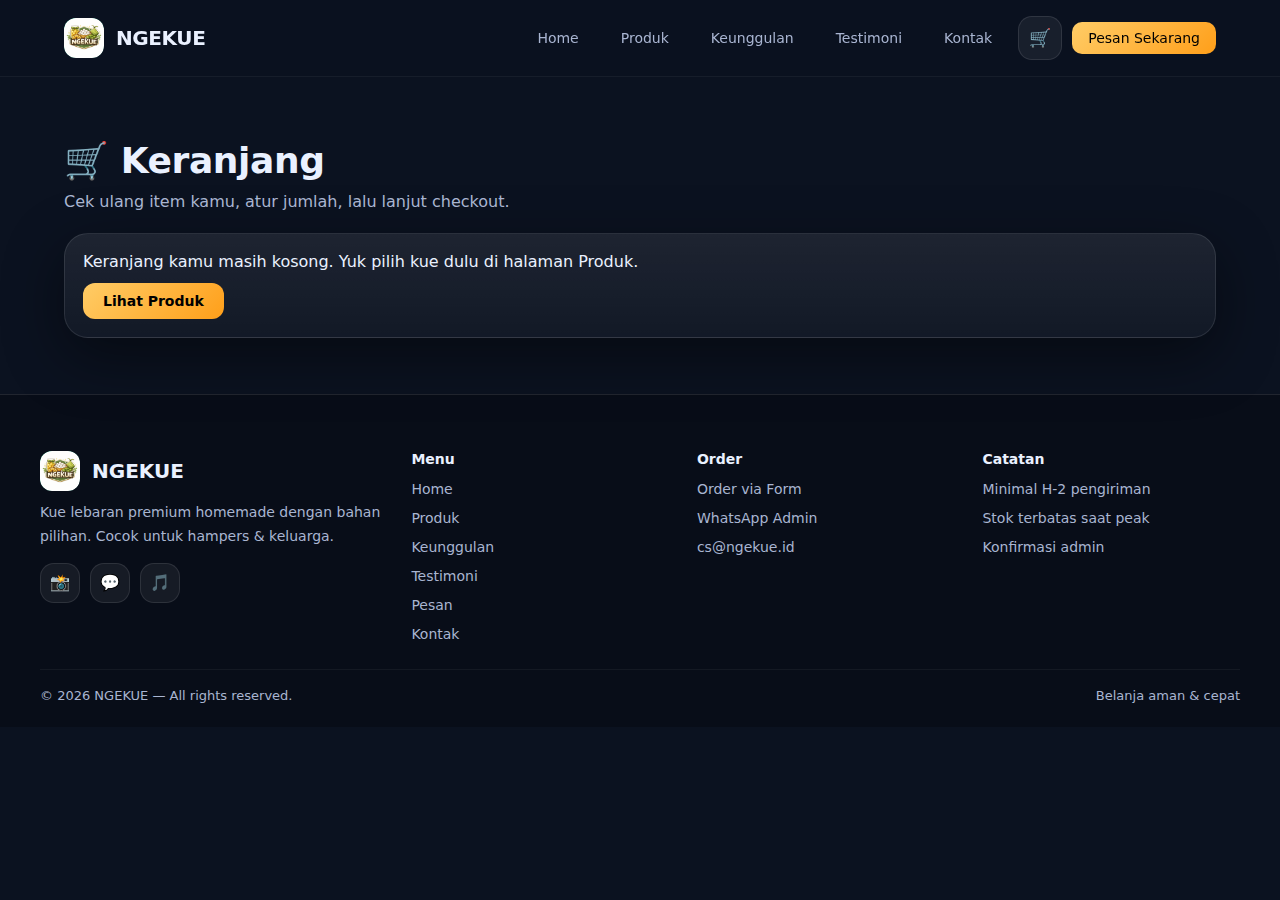
<file: keranjang.html>
<!doctype html>
<html lang="id">
<head>
  <meta charset="utf-8" />
  <meta name="viewport" content="width=device-width, initial-scale=1" />
  <title>NGEKUE — Keranjang</title>
  <link rel="stylesheet" href="styles.css" />
</head>
<body>
  <nav>
    <div class="nav-wrap">
      <a class="logo-nav" href="index.html" aria-label="NGEKUE Home" style="text-decoration:none;color:inherit">
        <div class="logo-icon" aria-hidden="true">
          <img class="logo-img" src="assets/logo.png" alt="" onerror="this.style.display='none'">
          <span class="logo-letter">N</span>
        </div>
        NGEKUE
      </a>
      <div class="nav-links">
        <a href="index.html">Home</a>
        <a href="produk.html">Produk</a>
        <a href="keunggulan.html">Keunggulan</a>
        <a href="testimoni.html">Testimoni</a>
        <a href="kontak.html">Kontak</a>
        <div class="cart-wrap">
          <button class="cart-btn" id="cartBtn" type="button" aria-label="Keranjang">
            <span class="cart-ico" aria-hidden="true">🛒</span><span class="cart-badge" id="cartBadge">0</span>
          </button>
          <div class="mini-cart" id="miniCart" aria-hidden="true"></div>
        </div>
        <a href="order.html" class="btn-primary">Pesan Sekarang</a>
      </div>
    </div>
  </nav>

  <main class="page">
    <section class="section">
      <div class="section-head">
        <h2>🛒 Keranjang</h2>
        <p>Cek ulang item kamu, atur jumlah, lalu lanjut checkout.</p>
      </div>

      <div class="card" style="padding:18px;">
        <div id="cartEmpty" class="muted" style="display:none;">
          Keranjang kamu masih kosong. Yuk pilih kue dulu di halaman Produk.
          <div style="margin-top:12px;">
            <a class="btn-primary" href="produk.html" style="display:inline-block;text-decoration:none;">Lihat Produk</a>
          </div>
        </div>

        <div id="cartWrap" style="display:none;">
          <div class="cart-layout">
            <div class="cart-list">
              <div id="cartItems" class="stack"></div>
            </div>

            <aside class="cart-side" aria-label="Ringkasan belanja">
              <div class="cart-side-card">
                <div class="cart-side-head">
                  <div>
                    <div class="muted">Subtotal</div>
                    <div class="price" id="cartSubtotal">Rp 0</div>
                  </div>
                  <div class="muted" style="font-size:12px; text-align:right;">
                    Bisa atur jumlah di sisi kanan item
                  </div>
                </div>
                <div class="divider" style="margin:14px 0;"></div>
                <div style="display:flex;gap:10px;flex-wrap:wrap;justify-content:flex-end;">
                  <button class="btn-outline" type="button" onclick="clearCart()">Kosongkan</button>
                  <a class="btn-primary" href="order.html" onclick="prefillOrderFromCart(event)" style="text-decoration:none;display:inline-flex;align-items:center;">Checkout</a>
                </div>
              </div>
            </aside>
          </div>
        </div>
      </div>
    </section>

    <footer>
    <div class="footer-container">
      <div class="footer-grid">
        <div class="footer-brand">
          <h2 class="brand-title">
            <span class="logo-icon" aria-hidden="true">
              <img class="logo-img" src="assets/logo.png" alt="" onerror="this.style.display='none'">
              <span class="logo-letter">N</span>
            </span>
            <span class="brand-name">NGEKUE</span>
          </h2>
          <p>Kue lebaran premium homemade dengan bahan pilihan. Cocok untuk hampers &amp; keluarga.</p>
          <div class="social-links">
            <a class="social-btn" href="#" data-social="ig" title="Instagram" aria-label="Instagram">📸</a>
            <a class="social-btn" href="#" data-social="wa" title="WhatsApp" aria-label="WhatsApp">💬</a>
            <a class="social-btn" href="#" data-social="tiktok" title="TikTok" aria-label="TikTok">🎵</a>
          </div>
        </div>

        <div class="footer-section">
          <h4>Menu</h4>
          <ul class="footer-links">
            <li><a href="index.html">Home</a></li>
            <li><a href="produk.html">Produk</a></li>
            <li><a href="keunggulan.html">Keunggulan</a></li>
            <li><a href="testimoni.html">Testimoni</a></li>
            <li><a href="order.html">Pesan</a></li>
            <li><a href="kontak.html">Kontak</a></li>
          </ul>
        </div>

        <div class="footer-section">
          <h4>Order</h4>
          <ul class="footer-links">
            <li><a href="order.html">Order via Form</a></li>
            <li><a href="kontak.html">WhatsApp Admin</a></li>
            <li><a href="mailto:cs@ngekue.id">cs@ngekue.id</a></li>
          </ul>
        </div>

        <div class="footer-section">
          <h4>Catatan</h4>
          <ul class="footer-links">
            <li><a href="order.html">Minimal H-2 pengiriman</a></li>
            <li><a href="order.html">Stok terbatas saat peak</a></li>
            <li><a href="order.html">Konfirmasi admin</a></li>
          </ul>
        </div>
      </div>

      <div class="footer-bottom">
        <span>© <span id="year"></span> NGEKUE — All rights reserved.</span>
        <span style="color:var(--muted)">Belanja aman &amp; cepat</span>
      </div>
    </div>
  </footer>
  </main>

  <button class="scroll-top" id="scrollTopBtn" onclick="scrollToTop()" aria-label="Scroll to top">↑</button>
  <script src="script.js"></script>
</body>
</html>
</file>
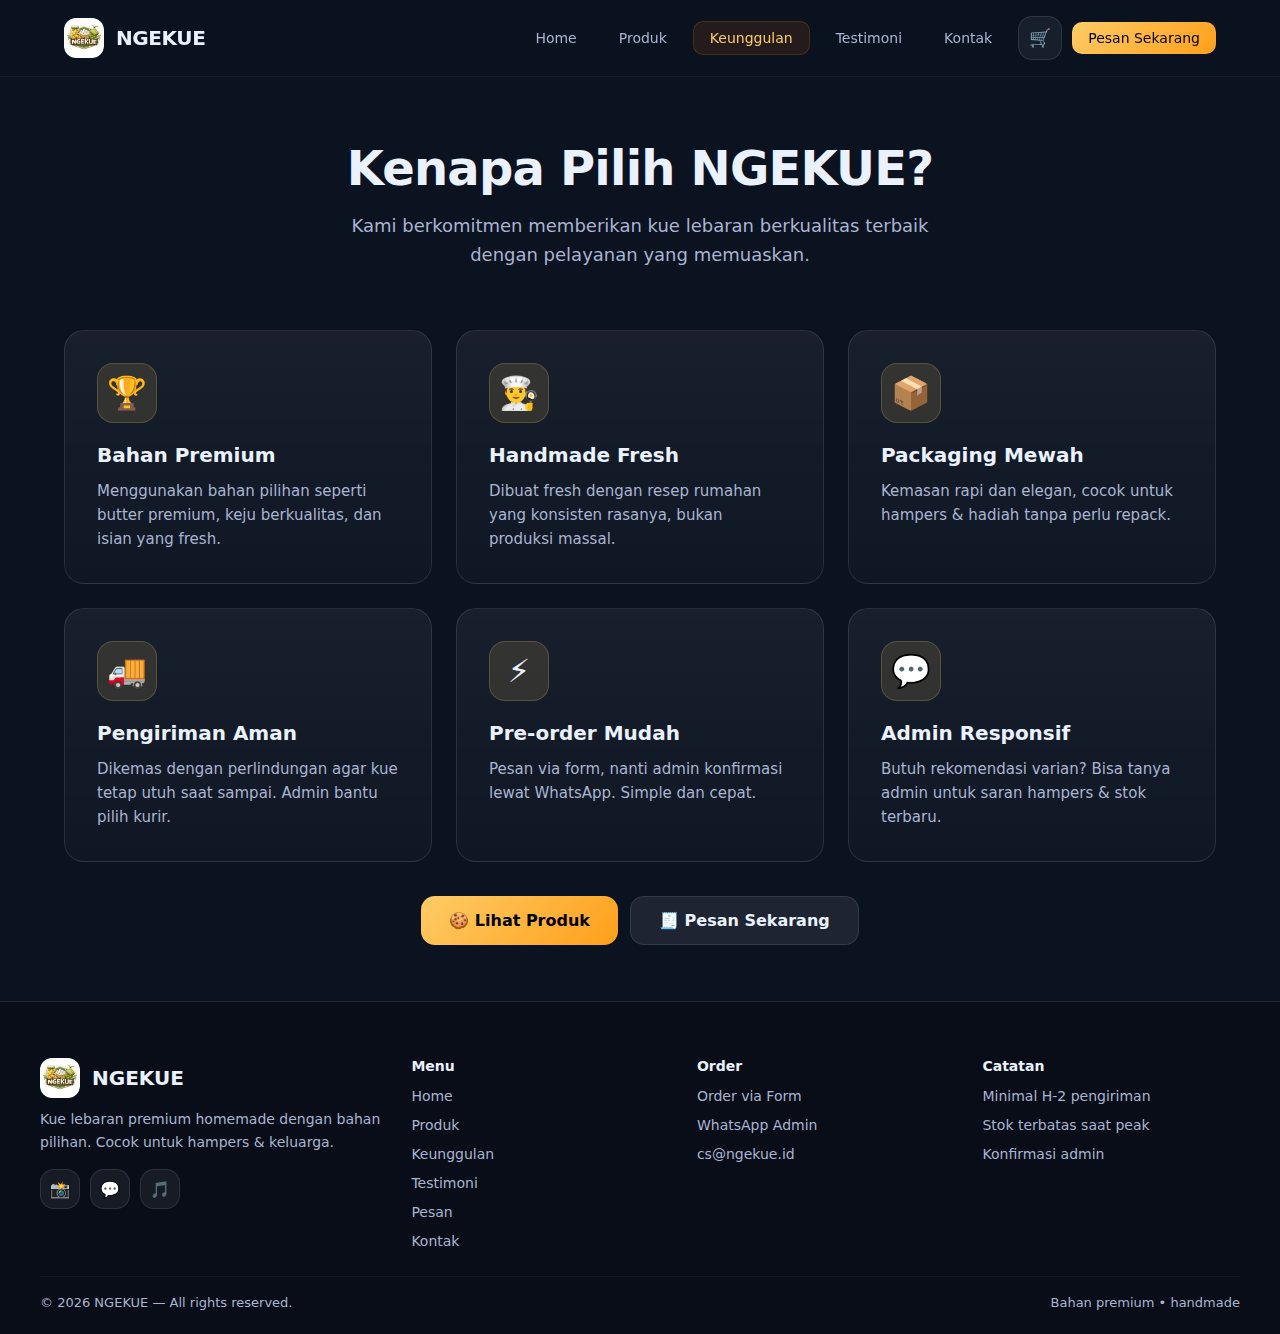
<file: keunggulan.html>
<!doctype html>
<html lang="id">
<head>
  <meta charset="utf-8" />
  <meta name="viewport" content="width=device-width, initial-scale=1" />
  <title>NGEKUE — Keunggulan</title>
  <link rel="stylesheet" href="styles.css" />
</head>
<body>

  <nav>
    <div class="nav-wrap">
      <a class="logo-nav" href="index.html" aria-label="NGEKUE Home" style="text-decoration:none;color:inherit">
        <div class="logo-icon" aria-hidden="true">
          <img class="logo-img" src="assets/logo.png" alt="" onerror="this.style.display='none'">
          <span class="logo-letter">N</span>
        </div>
        NGEKUE
      </a>
      <div class="nav-links">
        <a href="index.html">Home</a>
        <a href="produk.html">Produk</a>
        <a href="keunggulan.html">Keunggulan</a>
        <a href="testimoni.html">Testimoni</a>
        <a href="kontak.html">Kontak</a>
        <div class="cart-wrap">
          <button class="cart-btn" id="cartBtn" type="button" aria-label="Keranjang">
            <span class="cart-ico" aria-hidden="true">🛒</span><span class="cart-badge" id="cartBadge">0</span>
          </button>
          <div class="mini-cart" id="miniCart" aria-hidden="true"></div>
        </div>
        <a href="order.html" class="btn-primary">Pesan Sekarang</a>
      </div>
    </div>
  </nav>

  <main class="page">
    <section class="section" id="features">
      <div class="section-header">
        <h2 class="section-title">Kenapa Pilih NGEKUE?</h2>
        <p class="section-subtitle">
          Kami berkomitmen memberikan kue lebaran berkualitas terbaik dengan pelayanan yang memuaskan.
        </p>
      </div>

      <div class="features-grid" aria-label="Daftar keunggulan">
        <div class="feature-card">
          <div class="feature-icon">🏆</div>
          <h3>Bahan Premium</h3>
          <p>Menggunakan bahan pilihan seperti butter premium, keju berkualitas, dan isian yang fresh.</p>
        </div>
        <div class="feature-card">
          <div class="feature-icon">👨‍🍳</div>
          <h3>Handmade Fresh</h3>
          <p>Dibuat fresh dengan resep rumahan yang konsisten rasanya, bukan produksi massal.</p>
        </div>
        <div class="feature-card">
          <div class="feature-icon">📦</div>
          <h3>Packaging Mewah</h3>
          <p>Kemasan rapi dan elegan, cocok untuk hampers &amp; hadiah tanpa perlu repack.</p>
        </div>
        <div class="feature-card">
          <div class="feature-icon">🚚</div>
          <h3>Pengiriman Aman</h3>
          <p>Dikemas dengan perlindungan agar kue tetap utuh saat sampai. Admin bantu pilih kurir.</p>
        </div>
        <div class="feature-card">
          <div class="feature-icon">⚡</div>
          <h3>Pre-order Mudah</h3>
          <p>Pesan via form, nanti admin konfirmasi lewat WhatsApp. Simple dan cepat.</p>
        </div>
        <div class="feature-card">
          <div class="feature-icon">💬</div>
          <h3>Admin Responsif</h3>
          <p>Butuh rekomendasi varian? Bisa tanya admin untuk saran hampers &amp; stok terbaru.</p>
        </div>
      </div>

      <div class="hero-buttons" style="justify-content:center;margin-top:34px">
        <a class="btn-large btn-primary" href="produk.html" style="text-decoration:none">🍪 Lihat Produk</a>
        <a class="btn-large btn-secondary" href="order.html" style="text-decoration:none">🧾 Pesan Sekarang</a>
      </div>
    </section>
  </main>

  <footer>
    <div class="footer-container">
      <div class="footer-grid">
        <div class="footer-brand">
          <h2 class="brand-title">
            <span class="logo-icon" aria-hidden="true">
              <img class="logo-img" src="assets/logo.png" alt="" onerror="this.style.display='none'">
              <span class="logo-letter">N</span>
            </span>
            <span class="brand-name">NGEKUE</span>
          </h2>
          <p>Kue lebaran premium homemade dengan bahan pilihan. Cocok untuk hampers &amp; keluarga.</p>
          <div class="social-links">
            <a class="social-btn" href="#" data-social="ig" title="Instagram" aria-label="Instagram">📸</a>
            <a class="social-btn" href="#" data-social="wa" title="WhatsApp" aria-label="WhatsApp">💬</a>
            <a class="social-btn" href="#" data-social="tiktok" title="TikTok" aria-label="TikTok">🎵</a>
          </div>
        </div>

        <div class="footer-section">
          <h4>Menu</h4>
          <ul class="footer-links">
            <li><a href="index.html">Home</a></li>
            <li><a href="produk.html">Produk</a></li>
            <li><a href="keunggulan.html">Keunggulan</a></li>
            <li><a href="testimoni.html">Testimoni</a></li>
            <li><a href="order.html">Pesan</a></li>
            <li><a href="kontak.html">Kontak</a></li>
          </ul>
        </div>

        <div class="footer-section">
          <h4>Order</h4>
          <ul class="footer-links">
            <li><a href="order.html">Order via Form</a></li>
            <li><a href="kontak.html">WhatsApp Admin</a></li>
            <li><a href="mailto:cs@ngekue.id">cs@ngekue.id</a></li>
          </ul>
        </div>

        <div class="footer-section">
          <h4>Catatan</h4>
          <ul class="footer-links">
            <li><a href="order.html">Minimal H-2 pengiriman</a></li>
            <li><a href="order.html">Stok terbatas saat peak</a></li>
            <li><a href="order.html">Konfirmasi admin</a></li>
          </ul>
        </div>
      </div>

      <div class="footer-bottom">
        <span>© <span id="year"></span> NGEKUE — All rights reserved.</span>
        <span style="color:var(--muted)">Bahan premium • handmade</span>
      </div>
    </div>
  </footer>

  <button class="scroll-top" id="scrollTopBtn" onclick="scrollToTop()" aria-label="Scroll to top">↑</button>
  <script src="script.js"></script>
</body>
</html>
</file>
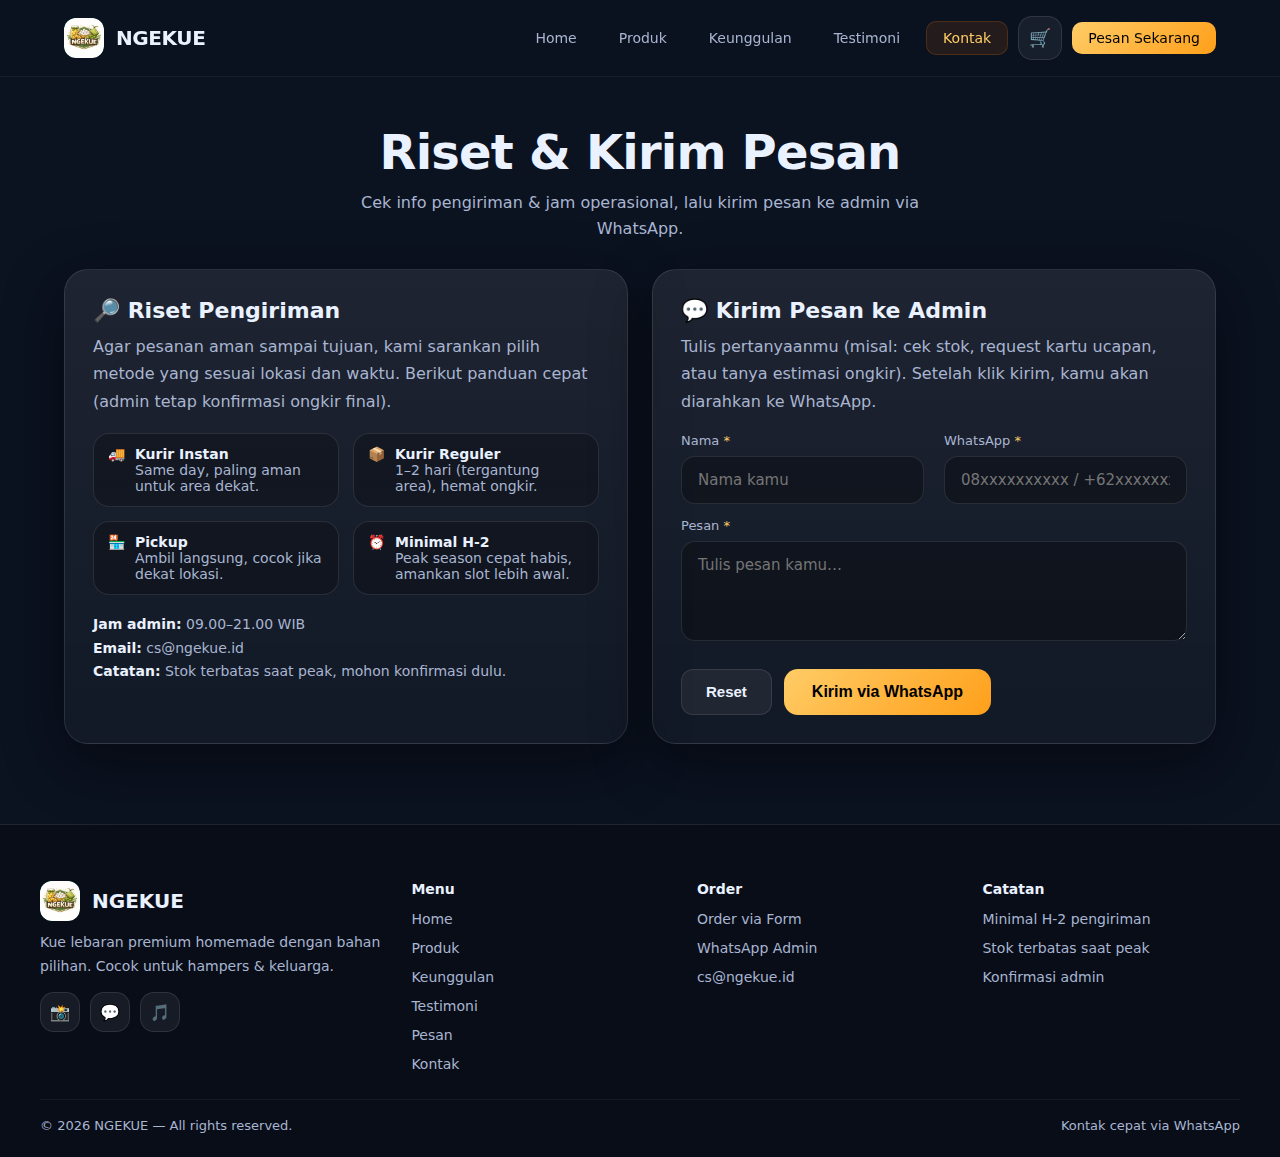
<file: kontak.html>
<!doctype html>
<html lang="id">
<head>
  <meta charset="utf-8" />
  <meta name="viewport" content="width=device-width, initial-scale=1" />
  <title>NGEKUE — Kontak</title>
  <link rel="stylesheet" href="styles.css" />
</head>
<body>

  <nav>
    <div class="nav-wrap">
      <a class="logo-nav" href="index.html" aria-label="NGEKUE Home" style="text-decoration:none;color:inherit">
        <div class="logo-icon" aria-hidden="true">
          <img class="logo-img" src="assets/logo.png" alt="" onerror="this.style.display='none'">
          <span class="logo-letter">N</span>
        </div>
        NGEKUE
      </a>
      <div class="nav-links">
        <a href="index.html">Home</a>
        <a href="produk.html">Produk</a>
        <a href="keunggulan.html">Keunggulan</a>
        <a href="testimoni.html">Testimoni</a>
        <a href="kontak.html">Kontak</a>
        <div class="cart-wrap">
          <button class="cart-btn" id="cartBtn" type="button" aria-label="Keranjang">
            <span class="cart-ico" aria-hidden="true">🛒</span><span class="cart-badge" id="cartBadge">0</span>
          </button>
          <div class="mini-cart" id="miniCart" aria-hidden="true"></div>
        </div>
        <a href="order.html" class="btn-primary">Pesan Sekarang</a>
      </div>
    </div>
  </nav>

  <main class="page">
    <div class="contact-wrap">
      <div class="section-header" style="margin-bottom:28px">
        <h2 class="section-title" style="margin-bottom:10px">Riset &amp; Kirim Pesan</h2>
        <p class="section-subtitle" style="font-size:16px">
          Cek info pengiriman &amp; jam operasional, lalu kirim pesan ke admin via WhatsApp.
        </p>
      </div>

      <div class="contact-grid">
        <section class="card" aria-label="Riset">
          <h3>🔎 Riset Pengiriman</h3>
          <p>
            Agar pesanan aman sampai tujuan, kami sarankan pilih metode yang sesuai lokasi dan waktu.
            Berikut panduan cepat (admin tetap konfirmasi ongkir final).
          </p>

          <div class="mini-grid">
            <div class="pill">
              <span>🚚</span>
              <div>
                <strong>Kurir Instan</strong>
                <div>Same day, paling aman untuk area dekat.</div>
              </div>
            </div>
            <div class="pill">
              <span>📦</span>
              <div>
                <strong>Kurir Reguler</strong>
                <div>1–2 hari (tergantung area), hemat ongkir.</div>
              </div>
            </div>
            <div class="pill">
              <span>🏪</span>
              <div>
                <strong>Pickup</strong>
                <div>Ambil langsung, cocok jika dekat lokasi.</div>
              </div>
            </div>
            <div class="pill">
              <span>⏰</span>
              <div>
                <strong>Minimal H-2</strong>
                <div>Peak season cepat habis, amankan slot lebih awal.</div>
              </div>
            </div>
          </div>

          <div style="margin-top:18px;color:var(--muted);font-size:14px;line-height:1.7">
            <strong style="color:var(--text)">Jam admin:</strong> 09.00–21.00 WIB<br>
            <strong style="color:var(--text)">Email:</strong> cs@ngekue.id<br>
            <strong style="color:var(--text)">Catatan:</strong> Stok terbatas saat peak, mohon konfirmasi dulu.
          </div>
        </section>

        <section class="card" aria-label="Kirim pesan">
          <h3>💬 Kirim Pesan ke Admin</h3>
          <p>
            Tulis pertanyaanmu (misal: cek stok, request kartu ucapan, atau tanya estimasi ongkir). Setelah klik kirim,
            kamu akan diarahkan ke WhatsApp.
          </p>

          <form id="contactForm" style="margin-top:18px">
            <div class="form-grid" style="margin-bottom:14px">
              <div>
                <label class="required" for="cName">Nama</label>
                <input id="cName" class="field" placeholder="Nama kamu" required />
              </div>
              <div>
                <label class="required" for="cWA">WhatsApp</label>
                <input id="cWA" class="field" inputmode="tel" placeholder="08xxxxxxxxxx / +62xxxxxxxxxx" required />
              </div>
            </div>
            <div>
              <label class="required" for="cMsg">Pesan</label>
              <textarea id="cMsg" class="field" placeholder="Tulis pesan kamu…" required></textarea>
            </div>

            <div class="form-actions" style="justify-content:flex-start">
              <button type="reset" class="btn-reset">Reset</button>
              <button type="submit" class="btn-primary btn-large">Kirim via WhatsApp</button>
            </div>
          </form>
        </section>
      </div>
    </div>
  </main>

  <footer>
    <div class="footer-container">
      <div class="footer-grid">
        <div class="footer-brand">
          <h2 class="brand-title">
            <span class="logo-icon" aria-hidden="true">
              <img class="logo-img" src="assets/logo.png" alt="" onerror="this.style.display='none'">
              <span class="logo-letter">N</span>
            </span>
            <span class="brand-name">NGEKUE</span>
          </h2>
          <p>Kue lebaran premium homemade dengan bahan pilihan. Cocok untuk hampers &amp; keluarga.</p>
          <div class="social-links">
            <a class="social-btn" href="#" data-social="ig" title="Instagram" aria-label="Instagram">📸</a>
            <a class="social-btn" href="#" data-social="wa" title="WhatsApp" aria-label="WhatsApp">💬</a>
            <a class="social-btn" href="#" data-social="tiktok" title="TikTok" aria-label="TikTok">🎵</a>
          </div>
        </div>

        <div class="footer-section">
          <h4>Menu</h4>
          <ul class="footer-links">
            <li><a href="index.html">Home</a></li>
            <li><a href="produk.html">Produk</a></li>
            <li><a href="keunggulan.html">Keunggulan</a></li>
            <li><a href="testimoni.html">Testimoni</a></li>
            <li><a href="order.html">Pesan</a></li>
            <li><a href="kontak.html">Kontak</a></li>
          </ul>
        </div>

        <div class="footer-section">
          <h4>Order</h4>
          <ul class="footer-links">
            <li><a href="order.html">Order via Form</a></li>
            <li><a href="kontak.html">WhatsApp Admin</a></li>
            <li><a href="mailto:cs@ngekue.id">cs@ngekue.id</a></li>
          </ul>
        </div>

        <div class="footer-section">
          <h4>Catatan</h4>
          <ul class="footer-links">
            <li><a href="order.html">Minimal H-2 pengiriman</a></li>
            <li><a href="order.html">Stok terbatas saat peak</a></li>
            <li><a href="order.html">Konfirmasi admin</a></li>
          </ul>
        </div>
      </div>

      <div class="footer-bottom">
        <span>© <span id="year"></span> NGEKUE — All rights reserved.</span>
        <span style="color:var(--muted)">Kontak cepat via WhatsApp</span>
      </div>
    </div>
  </footer>

  <button class="scroll-top" id="scrollTopBtn" onclick="scrollToTop()" aria-label="Scroll to top">↑</button>
  <script src="script.js"></script>
</body>
</html>
</file>
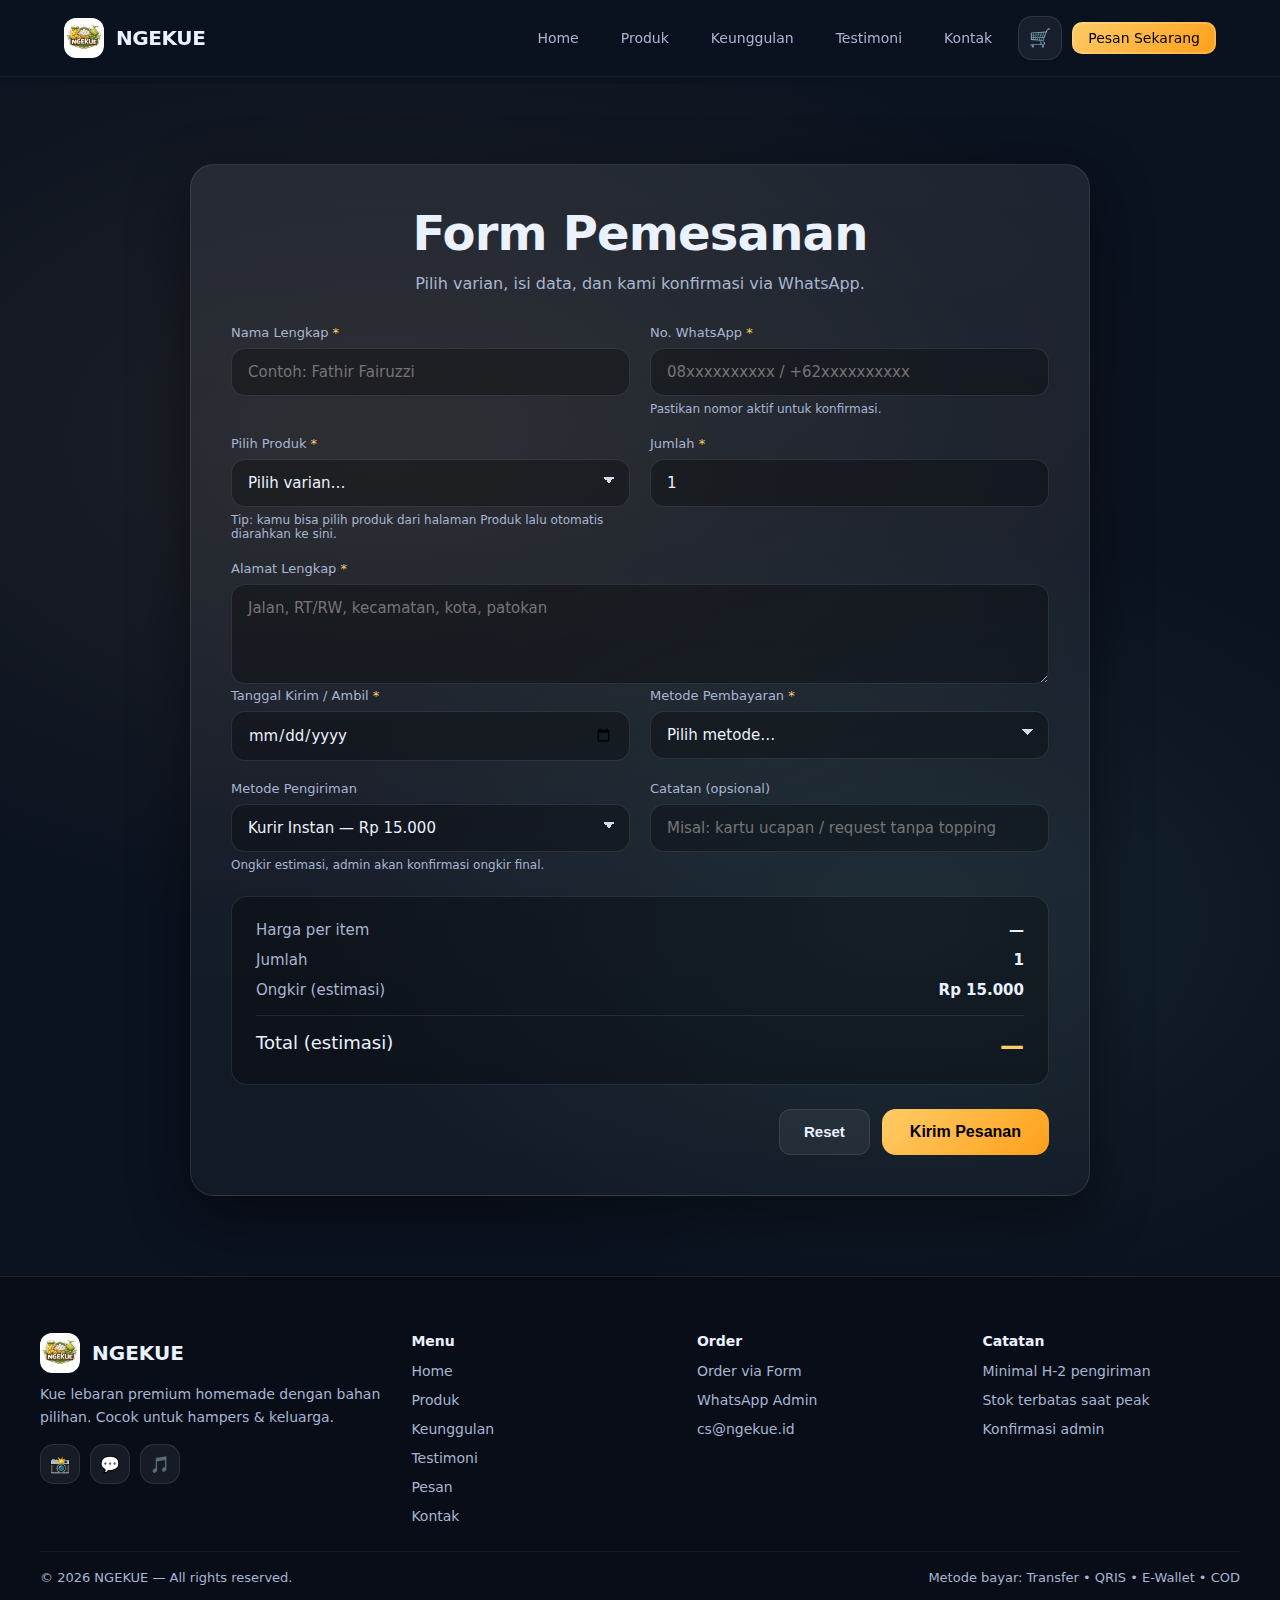
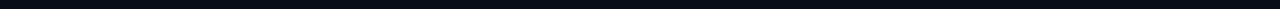
<file: order.html>
<!doctype html>
<html lang="id">
<head>
  <meta charset="utf-8" />
  <meta name="viewport" content="width=device-width, initial-scale=1" />
  <title>NGEKUE — Form Pemesanan</title>
  <link rel="stylesheet" href="styles.css" />
</head>
<body>

  <nav>
    <div class="nav-wrap">
      <a class="logo-nav" href="index.html" aria-label="NGEKUE Home" style="text-decoration:none;color:inherit">
        <div class="logo-icon" aria-hidden="true">
          <img class="logo-img" src="assets/logo.png" alt="" onerror="this.style.display='none'">
          <span class="logo-letter">N</span>
        </div>
        NGEKUE
      </a>
      <div class="nav-links">
        <a href="index.html">Home</a>
        <a href="produk.html">Produk</a>
        <a href="keunggulan.html">Keunggulan</a>
        <a href="testimoni.html">Testimoni</a>
        <a href="kontak.html">Kontak</a>
        <div class="cart-wrap">
          <button class="cart-btn" id="cartBtn" type="button" aria-label="Keranjang">
            <span class="cart-ico" aria-hidden="true">🛒</span><span class="cart-badge" id="cartBadge">0</span>
          </button>
          <div class="mini-cart" id="miniCart" aria-hidden="true"></div>
        </div>
        <a href="order.html" class="btn-primary">Pesan Sekarang</a>
      </div>
    </div>
  </nav>

  <main class="page">
    <section class="order-section" id="order">
      <div class="order-container">
        <div class="section-header" style="margin-bottom:28px">
          <h2 class="section-title" style="margin-bottom:10px">Form Pemesanan</h2>
          <p class="section-subtitle" style="font-size:16px">
            Pilih varian, isi data, dan kami konfirmasi via WhatsApp.
          </p>
        </div>

        <div id="formAlert" class="alert"></div>

        <form id="orderForm" novalidate>
          <div class="form-grid">
            <div>
              <label class="required" for="name">Nama Lengkap</label>
              <input id="name" class="field" placeholder="Contoh: Fathir Fairuzzi" required />
            </div>
            <div>
              <label class="required" for="wa">No. WhatsApp</label>
              <input id="wa" class="field" inputmode="tel" placeholder="08xxxxxxxxxx / +62xxxxxxxxxx" required />
              <div class="help-text">Pastikan nomor aktif untuk konfirmasi.</div>
            </div>
          </div>

          <div class="form-grid">
            <div>
              <label class="required" for="productSelect">Pilih Produk</label>
              <select id="productSelect" class="field" required>
                <option value="" disabled selected>Pilih varian…</option>
                <option value="nastar" data-price="85000">Nastar Premium (500g) — Rp 85.000</option>
                <option value="kastengel" data-price="90000">Kastengel Keju (500g) — Rp 90.000</option>
                <option value="putri" data-price="80000">Putri Salju (500g) — Rp 80.000</option>
                <option value="lidah" data-price="75000">Lidah Kucing (450g) — Rp 75.000</option>
                <option value="kacang" data-price="70000">Kue Kacang (500g) — Rp 70.000</option>
                <option value="sagu" data-price="78000">Sagu Keju (500g) — Rp 78.000</option>
                <option value="semprit" data-price="76000">Semprit Butter (500g) — Rp 76.000</option>
                <option value="coklat" data-price="79000">Choco Cookies (500g) — Rp 79.000</option>
                <option value="almond" data-price="88000">Almond Cookies (500g) — Rp 88.000</option>
                <option value="snowball" data-price="82000">Snowball (500g) — Rp 82.000</option>
                <option value="palm" data-price="86000">Palm Cheese (500g) — Rp 86.000</option>
                <option value="brownies" data-price="84000">Brownies Kering (450g) — Rp 84.000</option>
                <option value="hampers" data-price="180000">Hampers Lebaran (mix) — Rp 180.000</option>
              </select>
              <div class="help-text">Tip: kamu bisa pilih produk dari halaman Produk lalu otomatis diarahkan ke sini.</div>
            </div>

            <div>
              <label class="required" for="qty">Jumlah</label>
              <input id="qty" class="field" type="number" min="1" value="1" required />
            </div>
          </div>

          <div>
            <label class="required" for="address">Alamat Lengkap</label>
            <textarea id="address" class="field" placeholder="Jalan, RT/RW, kecamatan, kota, patokan" required></textarea>
          </div>

          <div class="form-grid">
            <div>
              <label class="required" for="shipDate">Tanggal Kirim / Ambil</label>
              <input id="shipDate" class="field" type="date" required />
            </div>

            <div>
              <label class="required" for="payment">Metode Pembayaran</label>
              <select id="payment" class="field" required>
                <option value="" disabled selected>Pilih metode…</option>
                <option value="transfer">Transfer Bank</option>
                <option value="qris">QRIS</option>
                <option value="ewallet">E-Wallet (OVO/DANA/GoPay)</option>
                <option value="cod">COD (tergantung area)</option>
              </select>
            </div>
          </div>

          <div class="form-grid">
            <div>
              <label for="delivery">Metode Pengiriman</label>
              <select id="delivery" class="field">
                <option value="instan" data-fee="15000">Kurir Instan — Rp 15.000</option>
                <option value="regular" data-fee="10000">Kurir Reguler — Rp 10.000</option>
                <option value="pickup" data-fee="0">Ambil di Toko — Rp 0</option>
              </select>
              <div class="help-text">Ongkir estimasi, admin akan konfirmasi ongkir final.</div>
            </div>

            <div>
              <label for="notes">Catatan (opsional)</label>
              <input id="notes" class="field" placeholder="Misal: kartu ucapan / request tanpa topping" />
            </div>
          </div>

          <div class="summary-box" aria-live="polite">
            <div class="summary-row"><span>Harga per item</span><strong id="priceText">—</strong></div>
            <div class="summary-row"><span>Jumlah</span><strong id="qtyText">1</strong></div>
            <div class="summary-row"><span>Ongkir (estimasi)</span><strong id="shipText">Rp 15.000</strong></div>
            <div class="divider"></div>
            <div class="summary-row summary-total"><span>Total (estimasi)</span><strong id="totalText">—</strong></div>
          </div>

          <div class="form-actions">
            <button type="reset" class="btn-reset">Reset</button>
            <button type="submit" class="btn-primary btn-large">Kirim Pesanan</button>
          </div>
        </form>
      </div>
    </section>
  </main>

  <footer>
    <div class="footer-container">
      <div class="footer-grid">
        <div class="footer-brand">
          <h2 class="brand-title">
            <span class="logo-icon" aria-hidden="true">
              <img class="logo-img" src="assets/logo.png" alt="" onerror="this.style.display='none'">
              <span class="logo-letter">N</span>
            </span>
            <span class="brand-name">NGEKUE</span>
          </h2>
          <p>Kue lebaran premium homemade dengan bahan pilihan. Cocok untuk hampers &amp; keluarga.</p>
          <div class="social-links">
            <a class="social-btn" href="#" data-social="ig" title="Instagram" aria-label="Instagram">📸</a>
            <a class="social-btn" href="#" data-social="wa" title="WhatsApp" aria-label="WhatsApp">💬</a>
            <a class="social-btn" href="#" data-social="tiktok" title="TikTok" aria-label="TikTok">🎵</a>
          </div>
        </div>

        <div class="footer-section">
          <h4>Menu</h4>
          <ul class="footer-links">
            <li><a href="index.html">Home</a></li>
            <li><a href="produk.html">Produk</a></li>
            <li><a href="keunggulan.html">Keunggulan</a></li>
            <li><a href="testimoni.html">Testimoni</a></li>
            <li><a href="order.html">Pesan</a></li>
            <li><a href="kontak.html">Kontak</a></li>
          </ul>
        </div>

        <div class="footer-section">
          <h4>Order</h4>
          <ul class="footer-links">
            <li><a href="order.html">Order via Form</a></li>
            <li><a href="kontak.html">WhatsApp Admin</a></li>
            <li><a href="mailto:cs@ngekue.id">cs@ngekue.id</a></li>
          </ul>
        </div>

        <div class="footer-section">
          <h4>Catatan</h4>
          <ul class="footer-links">
            <li><a href="order.html">Minimal H-2 pengiriman</a></li>
            <li><a href="order.html">Stok terbatas saat peak</a></li>
            <li><a href="order.html">Konfirmasi admin</a></li>
          </ul>
        </div>
      </div>

      <div class="footer-bottom">
        <span>© <span id="year"></span> NGEKUE — All rights reserved.</span>
        <span style="color:var(--muted)">Metode bayar: Transfer • QRIS • E-Wallet • COD</span>
      </div>
    </div>
  </footer>

  <button class="scroll-top" id="scrollTopBtn" onclick="scrollToTop()" aria-label="Scroll to top">↑</button>
  <script src="script.js"></script>
</body>
</html>
</file>
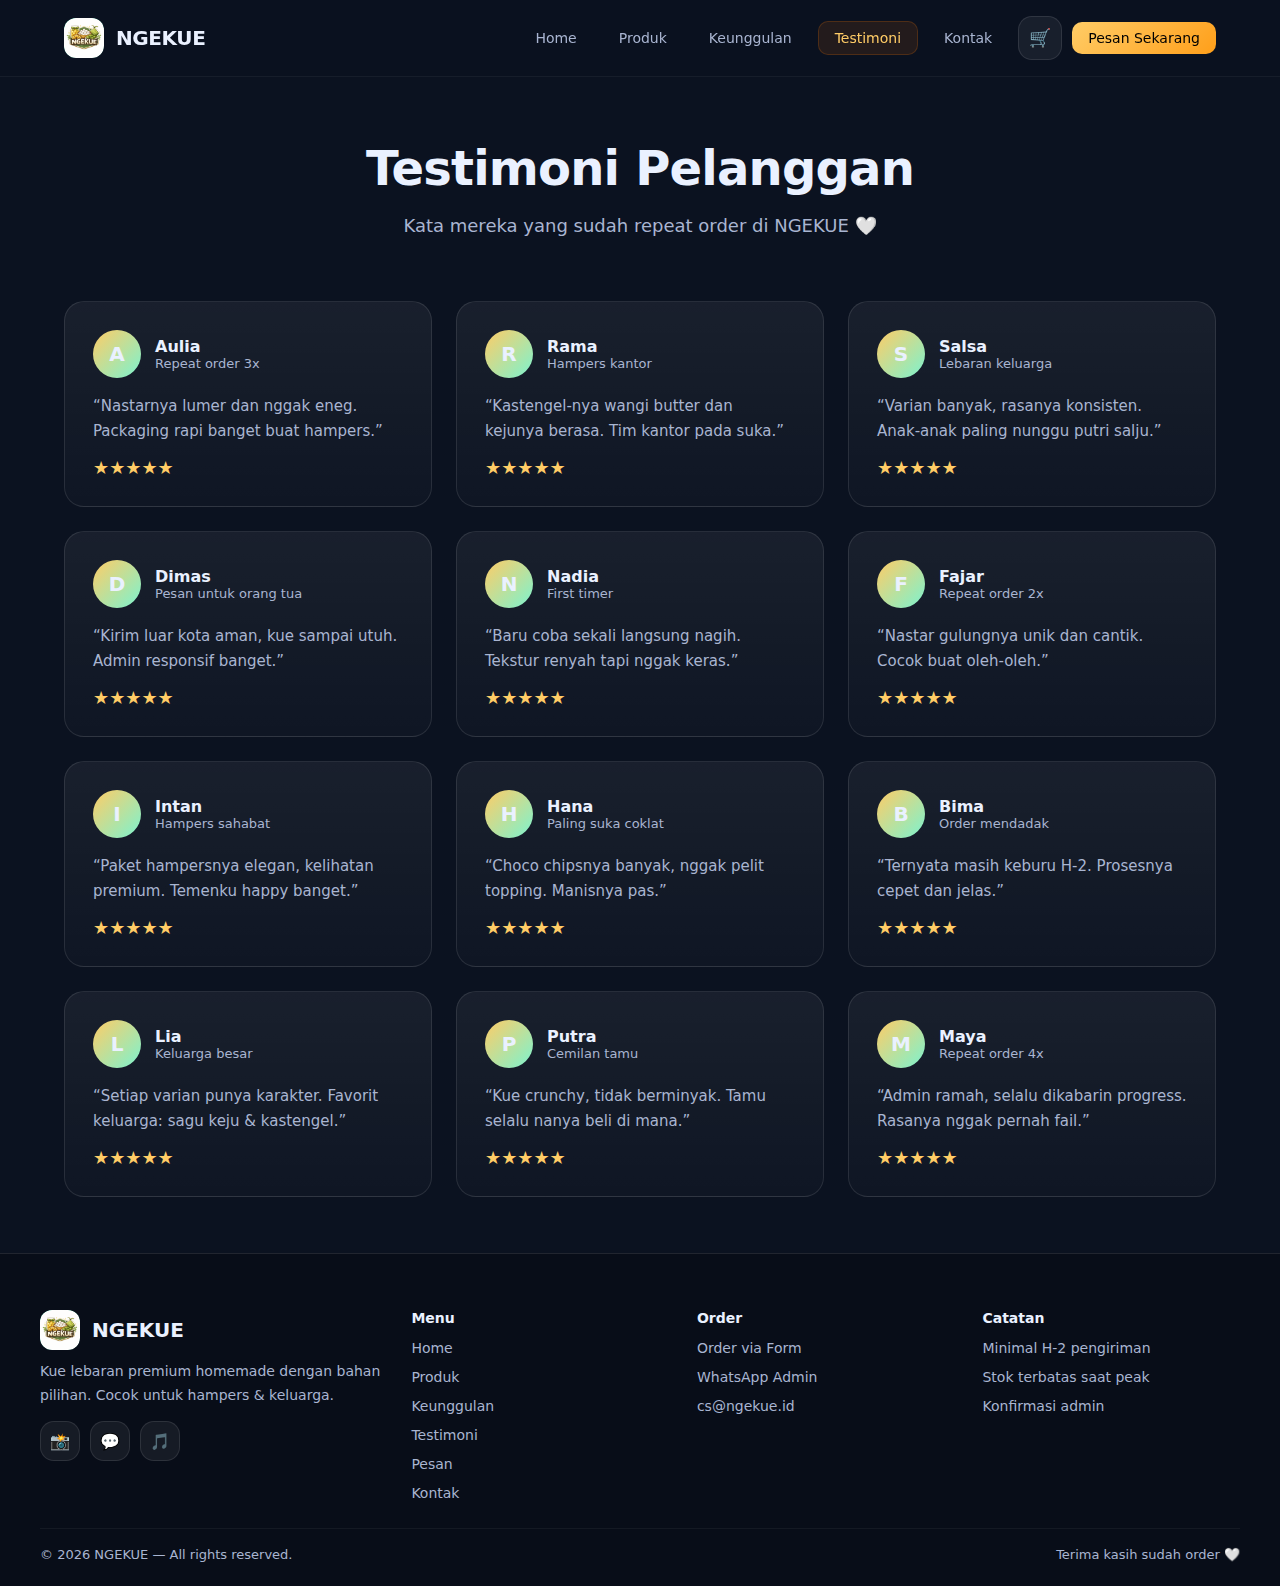
<file: testimoni.html>
<!doctype html>
<html lang="id">
<head>
  <meta charset="utf-8" />
  <meta name="viewport" content="width=device-width, initial-scale=1" />
  <title>NGEKUE — Testimoni</title>
  <link rel="stylesheet" href="styles.css" />
</head>
<body>

  <nav>
    <div class="nav-wrap">
      <a class="logo-nav" href="index.html" aria-label="NGEKUE Home" style="text-decoration:none;color:inherit">
        <div class="logo-icon" aria-hidden="true">
          <img class="logo-img" src="assets/logo.png" alt="" onerror="this.style.display='none'">
          <span class="logo-letter">N</span>
        </div>
        NGEKUE
      </a>
      <div class="nav-links">
        <a href="index.html">Home</a>
        <a href="produk.html">Produk</a>
        <a href="keunggulan.html">Keunggulan</a>
        <a href="testimoni.html">Testimoni</a>
        <a href="kontak.html">Kontak</a>
        <div class="cart-wrap">
          <button class="cart-btn" id="cartBtn" type="button" aria-label="Keranjang">
            <span class="cart-ico" aria-hidden="true">🛒</span><span class="cart-badge" id="cartBadge">0</span>
          </button>
          <div class="mini-cart" id="miniCart" aria-hidden="true"></div>
        </div>
        <a href="order.html" class="btn-primary">Pesan Sekarang</a>
      </div>
    </div>
  </nav>

  <main class="page">
    <section class="section" id="testimonials">
      <div class="section-header">
        <h2 class="section-title">Testimoni Pelanggan</h2>
        <p class="section-subtitle">Kata mereka yang sudah repeat order di NGEKUE 🤍</p>
      </div>

      <div class="testimonials-grid">

        <div class="testimonial-card">
          <div class="testimonial-header">
            <div class="avatar">A</div>
            <div>
              <div class="testimonial-name">Aulia</div>
              <div class="testimonial-role">Repeat order 3x</div>
            </div>
          </div>
          <div class="testimonial-text">“Nastarnya lumer dan nggak eneg. Packaging rapi banget buat hampers.”</div>
          <div class="stars">★★★★★</div>
        </div>

        <div class="testimonial-card">
          <div class="testimonial-header">
            <div class="avatar">R</div>
            <div>
              <div class="testimonial-name">Rama</div>
              <div class="testimonial-role">Hampers kantor</div>
            </div>
          </div>
          <div class="testimonial-text">“Kastengel-nya wangi butter dan kejunya berasa. Tim kantor pada suka.”</div>
          <div class="stars">★★★★★</div>
        </div>

        <div class="testimonial-card">
          <div class="testimonial-header">
            <div class="avatar">S</div>
            <div>
              <div class="testimonial-name">Salsa</div>
              <div class="testimonial-role">Lebaran keluarga</div>
            </div>
          </div>
          <div class="testimonial-text">“Varian banyak, rasanya konsisten. Anak-anak paling nunggu putri salju.”</div>
          <div class="stars">★★★★★</div>
        </div>

        <div class="testimonial-card">
          <div class="testimonial-header">
            <div class="avatar">D</div>
            <div>
              <div class="testimonial-name">Dimas</div>
              <div class="testimonial-role">Pesan untuk orang tua</div>
            </div>
          </div>
          <div class="testimonial-text">“Kirim luar kota aman, kue sampai utuh. Admin responsif banget.”</div>
          <div class="stars">★★★★★</div>
        </div>

        <div class="testimonial-card">
          <div class="testimonial-header">
            <div class="avatar">N</div>
            <div>
              <div class="testimonial-name">Nadia</div>
              <div class="testimonial-role">First timer</div>
            </div>
          </div>
          <div class="testimonial-text">“Baru coba sekali langsung nagih. Tekstur renyah tapi nggak keras.”</div>
          <div class="stars">★★★★★</div>
        </div>

        <div class="testimonial-card">
          <div class="testimonial-header">
            <div class="avatar">F</div>
            <div>
              <div class="testimonial-name">Fajar</div>
              <div class="testimonial-role">Repeat order 2x</div>
            </div>
          </div>
          <div class="testimonial-text">“Nastar gulungnya unik dan cantik. Cocok buat oleh-oleh.”</div>
          <div class="stars">★★★★★</div>
        </div>

        <div class="testimonial-card">
          <div class="testimonial-header">
            <div class="avatar">I</div>
            <div>
              <div class="testimonial-name">Intan</div>
              <div class="testimonial-role">Hampers sahabat</div>
            </div>
          </div>
          <div class="testimonial-text">“Paket hampersnya elegan, kelihatan premium. Temenku happy banget.”</div>
          <div class="stars">★★★★★</div>
        </div>

        <div class="testimonial-card">
          <div class="testimonial-header">
            <div class="avatar">H</div>
            <div>
              <div class="testimonial-name">Hana</div>
              <div class="testimonial-role">Paling suka coklat</div>
            </div>
          </div>
          <div class="testimonial-text">“Choco chipsnya banyak, nggak pelit topping. Manisnya pas.”</div>
          <div class="stars">★★★★★</div>
        </div>

        <div class="testimonial-card">
          <div class="testimonial-header">
            <div class="avatar">B</div>
            <div>
              <div class="testimonial-name">Bima</div>
              <div class="testimonial-role">Order mendadak</div>
            </div>
          </div>
          <div class="testimonial-text">“Ternyata masih keburu H-2. Prosesnya cepet dan jelas.”</div>
          <div class="stars">★★★★★</div>
        </div>

        <div class="testimonial-card">
          <div class="testimonial-header">
            <div class="avatar">L</div>
            <div>
              <div class="testimonial-name">Lia</div>
              <div class="testimonial-role">Keluarga besar</div>
            </div>
          </div>
          <div class="testimonial-text">“Setiap varian punya karakter. Favorit keluarga: sagu keju & kastengel.”</div>
          <div class="stars">★★★★★</div>
        </div>

        <div class="testimonial-card">
          <div class="testimonial-header">
            <div class="avatar">P</div>
            <div>
              <div class="testimonial-name">Putra</div>
              <div class="testimonial-role">Cemilan tamu</div>
            </div>
          </div>
          <div class="testimonial-text">“Kue crunchy, tidak berminyak. Tamu selalu nanya beli di mana.”</div>
          <div class="stars">★★★★★</div>
        </div>

        <div class="testimonial-card">
          <div class="testimonial-header">
            <div class="avatar">M</div>
            <div>
              <div class="testimonial-name">Maya</div>
              <div class="testimonial-role">Repeat order 4x</div>
            </div>
          </div>
          <div class="testimonial-text">“Admin ramah, selalu dikabarin progress. Rasanya nggak pernah fail.”</div>
          <div class="stars">★★★★★</div>
        </div>

      </div>
    </section>
  </main>

  <footer>
    <div class="footer-container">
      <div class="footer-grid">
        <div class="footer-brand">
          <h2 class="brand-title">
            <span class="logo-icon" aria-hidden="true">
              <img class="logo-img" src="assets/logo.png" alt="" onerror="this.style.display='none'">
              <span class="logo-letter">N</span>
            </span>
            <span class="brand-name">NGEKUE</span>
          </h2>
          <p>Kue lebaran premium homemade dengan bahan pilihan. Cocok untuk hampers &amp; keluarga.</p>
          <div class="social-links">
            <a class="social-btn" href="#" data-social="ig" title="Instagram" aria-label="Instagram">📸</a>
            <a class="social-btn" href="#" data-social="wa" title="WhatsApp" aria-label="WhatsApp">💬</a>
            <a class="social-btn" href="#" data-social="tiktok" title="TikTok" aria-label="TikTok">🎵</a>
          </div>
        </div>

        <div class="footer-section">
          <h4>Menu</h4>
          <ul class="footer-links">
            <li><a href="index.html">Home</a></li>
            <li><a href="produk.html">Produk</a></li>
            <li><a href="keunggulan.html">Keunggulan</a></li>
            <li><a href="testimoni.html">Testimoni</a></li>
            <li><a href="order.html">Pesan</a></li>
            <li><a href="kontak.html">Kontak</a></li>
          </ul>
        </div>

        <div class="footer-section">
          <h4>Order</h4>
          <ul class="footer-links">
            <li><a href="order.html">Order via Form</a></li>
            <li><a href="kontak.html">WhatsApp Admin</a></li>
            <li><a href="mailto:cs@ngekue.id">cs@ngekue.id</a></li>
          </ul>
        </div>

        <div class="footer-section">
          <h4>Catatan</h4>
          <ul class="footer-links">
            <li><a href="order.html">Minimal H-2 pengiriman</a></li>
            <li><a href="order.html">Stok terbatas saat peak</a></li>
            <li><a href="order.html">Konfirmasi admin</a></li>
          </ul>
        </div>
      </div>

      <div class="footer-bottom">
        <span>© <span id="year"></span> NGEKUE — All rights reserved.</span>
        <span style="color:var(--muted)">Terima kasih sudah order 🤍</span>
      </div>
    </div>
  </footer>

  <button class="scroll-top" id="scrollTopBtn" onclick="scrollToTop()" aria-label="Scroll to top">↑</button>
  <script src="script.js"></script>
</body>
</html>
</file>
<file: styles.css>
:root{
  --bg:#0b1220;
  --card:#101a2f;
  --text:#eaf1ff;
  --muted:#a9b5d1;
  --line:rgba(255,255,255,.10);
  --accent:#ffcc66;
  --accent2:#7cf3d0;
  --danger:#ff6b6b;
  --success:#4ade80;
  --shadow: 0 18px 60px rgba(0,0,0,.45);
  --radius: 18px;
}

*{ box-sizing:border-box; margin:0; padding:0; }
html{ scroll-behavior:smooth; }
body{
  font-family: ui-sans-serif, system-ui, -apple-system, Segoe UI, Roboto, Helvetica, Arial;
  color:var(--text);
  background: var(--bg);
  overflow-x:hidden;
}

nav{
  position: fixed;
  top:0; left:0; right:0;
  z-index: 100;
  background: rgba(11,18,32,.85);
  backdrop-filter: blur(12px);
  border-bottom: 1px solid rgba(255,255,255,.05);
}
.nav-wrap{
  max-width: 1200px;
  margin: 0 auto;
  padding: 16px 24px;
  display:flex;
  justify-content: space-between;
  align-items: center;
}
.logo-nav{
  display:flex;
  align-items:center;
  gap:12px;
  font-size: 20px;
  font-weight: 700;
  letter-spacing: -.4px;
}
.logo-icon{
  width:40px;
  height:40px;
  border-radius: 12px;
  background: linear-gradient(135deg, var(--accent2), rgba(124,243,208,.3));
  display:grid;
  place-items:center;
  font-size: 22px;
}

.logo-icon{ position: relative; overflow: hidden; }
.logo-img{
  position:absolute;
  inset:0;
  width:100%;
  height:100%;
  object-fit: cover;
  border-radius: 12px;
}
.logo-letter{ position: relative; z-index: 0; font-weight: 900; }
.nav-links{
  display:flex;
  gap:8px;
  align-items:center;
}
.nav-links a{
  color: var(--muted);
  text-decoration: none;
  padding: 8px 16px;
  border-radius: 10px;
  transition: .2s ease;
  font-size: 14px;
  font-weight: 500;
}
.nav-links a:hover{
  color: var(--text);
  background: rgba(255,255,255,.06);
}

.btn-primary{
  background: linear-gradient(135deg, var(--accent), #ff9f1a);
  color: #1a1200;
  padding: 10px 20px;
  border-radius: 12px;
  font-weight: 700;
  border:0;
  cursor:pointer;
  transition: .2s ease;
  font-size: 14px;
}
.btn-primary:hover{
  transform: translateY(-2px);
  box-shadow: 0 8px 24px rgba(255,204,102,.3);
}

@media (max-width: 768px){
  .nav-wrap{
    flex-wrap: wrap;
    gap: 10px;
    padding: 14px 16px;
  }
  .nav-links{
    width: 100%;
    justify-content: flex-end;
    gap: 6px;
    flex-wrap: wrap;
  }
  .nav-links a{ padding: 8px 12px; font-size: 13px; }
  .nav-links a:not(.btn-primary){ display:none; }
  .btn-primary{ padding: 9px 14px; font-size: 13px; border-radius: 12px; }
  .cart-btn{ height: 38px; padding: 0 10px; border-radius: 12px; }
  .cart-badge{ min-width: 18px; height: 18px; font-size: 11px; }
}

.hero-section{
  min-height: calc(100vh - 84px); 
  display:flex;
  align-items:center;
  justify-content:center;
  padding: 40px 24px 56px; 
  background:
    radial-gradient(900px 600px at 20% 10%, rgba(255,204,102,.15), transparent 60%),
    radial-gradient(800px 500px at 80% 20%, rgba(124,243,208,.12), transparent 55%),
    radial-gradient(700px 600px at 50% 90%, rgba(141,114,255,.10), transparent 55%),
    var(--bg);
  position: relative;
  overflow: hidden;
}
.hero-content{
  max-width: 1200px;
  width:100%;
  display:grid;
  grid-template-columns: 1.1fr .9fr;
  gap:60px;
  align-items:center;
}
@media (max-width: 900px){
  .hero-content{ grid-template-columns: 1fr; gap:40px; text-align:center; }
}
.badge{
  display:inline-flex;
  align-items:center;
  gap:8px;
  padding:8px 14px;
  border:1px solid var(--line);
  border-radius: 999px;
  color: var(--muted);
  background: rgba(0,0,0,.3);
  font-size: 13px;
  margin-bottom: 20px;
}
.pulse-dot{
  width:10px;
  height:10px;
  border-radius:50%;
  background: var(--accent);
  animation: pulse 2s ease-in-out infinite;
}
@keyframes pulse{
  0%, 100%{ opacity:1; box-shadow: 0 0 0 0 rgba(255,204,102,.7); }
  50%{ opacity:.8; box-shadow: 0 0 0 8px rgba(255,204,102,0); }
}
h1{
  font-size: clamp(40px, 5vw, 72px);
  line-height: 1.1;
  margin-bottom: 20px;
  letter-spacing: -1.5px;
  background: linear-gradient(135deg, #fff, var(--accent2));
  -webkit-background-clip: text;
  -webkit-text-fill-color: transparent;
  background-clip: text;
}
.hero-text{
  color: var(--muted);
  font-size: 18px;
  line-height: 1.7;
  margin-bottom: 32px;
  max-width: 540px;
}
.hero-buttons{
  display:flex;
  gap:12px;
  flex-wrap:wrap;
}
@media (max-width: 900px){
  .hero-buttons{ justify-content:center; }
}
.btn-large{
  padding: 14px 28px;
  font-size: 16px;
  border-radius: 14px;
  font-weight: 700;
  cursor:pointer;
  transition: .2s ease;
  border:0;
  display:inline-flex;
  align-items:center;
  gap:8px;
}
.btn-secondary{
  background: rgba(255,255,255,.08);
  color: var(--text);
  border:1px solid var(--line);
}
.btn-secondary:hover{ background: rgba(255,255,255,.12); }

.hero-image{
  position: relative;
  display:grid;
  grid-template-columns: 1fr 1fr;
  gap:16px;
  align-items: stretch;
}
.product-card{
  background: linear-gradient(180deg, rgba(255,255,255,.08), rgba(255,255,255,.04));
  border: 1px solid var(--line);
  border-radius: 20px;
  padding: 20px;
  transition: .3s ease;
  cursor: pointer;
  display:flex;
  flex-direction: column;
  height: 100%;
}

.product-card:hover{
  transform: translateY(-8px);
  border-color: rgba(255,204,102,.3);
  box-shadow: 0 20px 50px rgba(0,0,0,.4);
}
.product-card:nth-child(2){ margin-top: 0; }
.product-img{
  width:100%;
  aspect-ratio: 1;
  border-radius: 16px;
  overflow: hidden;
  background: linear-gradient(135deg, rgba(255,204,102,.2), rgba(124,243,208,.15));
  display:grid;
  place-items:center;
  font-size: 64px;
  margin-bottom: 16px;
}
.hero-image .product-img{ aspect-ratio: auto; height: 220px; }

.product-card h3{ font-size: 18px; margin-bottom: 6px; }
.product-card p{
  color: var(--muted);
  font-size: 13px;
  margin-bottom: 12px;
  display: -webkit-box;
  -webkit-line-clamp: 2;
  -webkit-box-orient: vertical;
  overflow: hidden;
  min-height: 34px;
}

.price{ font-size: 20px; font-weight: 700; color: var(--accent); }
.product-card .price{ margin-top: auto; }


.section{
  padding: 56px 24px;
  max-width: 1200px;
  margin: 0 auto;
}

.section-head{
  display:flex;
  flex-direction:column;
  gap:10px;
  margin-bottom: 22px;
}
.section-head h2{ font-size: clamp(26px, 3vw, 36px); letter-spacing:-.4px; }
.section-head p{ color: var(--muted); max-width: 780px; }

.section-header{
  text-align:center;
  margin-bottom: 60px;
}
.section-title{
  font-size: clamp(32px, 4vw, 48px);
  margin-bottom: 16px;
  letter-spacing: -.8px;
}
.section-subtitle{
  color: var(--muted);
  font-size: 18px;
  max-width: 600px;
  margin: 0 auto;
  line-height: 1.6;
}

.features-grid{
  display:grid;
  grid-template-columns: repeat(auto-fit, minmax(280px, 1fr));
  gap:24px;
}
.feature-card{
  background: linear-gradient(180deg, rgba(255,255,255,.06), rgba(255,255,255,.02));
  border: 1px solid var(--line);
  border-radius: 20px;
  padding: 32px;
  transition: .3s ease;
}
.feature-card:hover{
  border-color: rgba(255,204,102,.3);
  transform: translateY(-4px);
}
.feature-icon{
  width:60px;
  height:60px;
  border-radius: 16px;
  background: rgba(255,204,102,.12);
  border: 1px solid rgba(255,204,102,.2);
  display:grid;
  place-items:center;
  font-size: 32px;
  margin-bottom: 20px;
}
.feature-card h3{ font-size: 20px; margin-bottom: 12px; }
.feature-card p{ color: var(--muted); line-height: 1.6; font-size: 15px; }


.thumb-img{
  width: 100%;
  height: 100%;
  display: block;
  object-fit: cover;
}

.product-img.thumb-fallback::before,
.product-item-img.thumb-fallback::before{
  content: "TARUH FOTO";
  display: block;
  font-size: 12px;
  letter-spacing: .6px;
  font-weight: 900;
  color: rgba(0,0,0,.55);
}
.product-img.thumb-fallback::after,
.product-item-img.thumb-fallback::after{
  content: attr(data-name) " (ganti file ini)";
  display: block;
  margin-top: 6px;
  font-size: 11px;
  font-weight: 700;
  color: rgba(0,0,0,.45);
}
.product-img.thumb-fallback,
.product-item-img.thumb-fallback{
  background: #f2f2f2 !important;
  color: rgba(0,0,0,.55);
  place-items: center;
  text-align: center;
}
.thumb-emoji{
  display: inline-block;
}
.product-item-img, .modal-thumb, .cart-thumb, .product-img{
  font-size: 0; 
}
.product-item-img .thumb-emoji{ font-size: 80px; }
.modal-thumb .thumb-emoji{ font-size: 30px; }
.cart-thumb .thumb-emoji{ font-size: 24px; }
.product-img .thumb-emoji{ font-size: 64px; }

.products-grid{
  display:grid;
  grid-template-columns: repeat(auto-fit, minmax(240px, 1fr));
  gap:24px;
}
.product-item{
  background: linear-gradient(180deg, rgba(255,255,255,.06), rgba(255,255,255,.02));
  border: 1px solid var(--line);
  border-radius: 20px;
  overflow: hidden;
  transition: .3s ease;
  cursor: pointer;
  display:flex;
  flex-direction: column;
}
.product-item:hover{
  transform: translateY(-6px);
  border-color: rgba(255,204,102,.3);
  box-shadow: 0 20px 50px rgba(0,0,0,.4);
}
.product-item-img{
  width:100%;
  aspect-ratio: 1.1;
  background: linear-gradient(135deg, rgba(255,204,102,.15), rgba(124,243,208,.1));
  display:grid;
  place-items:center;
  font-size: 80px;
  overflow: hidden;
}
.product-item-content{ padding: 20px; flex: 1; display:flex; flex-direction: column; }
.product-item h3{ font-size: 18px; margin-bottom: 8px; }
.product-item p{ color: var(--muted); font-size: 14px; margin-bottom: 16px; line-height: 1.5; }
.product-footer{
  display:flex;
  justify-content: space-between;
  align-items:center;
  margin-top: auto;
  gap: 12px;
}

.product-actions{ display:flex; gap: 8px; align-items:center; flex-wrap:wrap; justify-content:flex-end; }

@media (min-width: 1024px){
  .products-grid{ grid-template-columns: repeat(4, 1fr); }
}
.product-price{ font-size: 22px; font-weight: 700; color: var(--accent); }
.btn-small{
  padding: 8px 16px;
  border-radius: 10px;
  font-size: 13px;
  font-weight: 600;
  cursor:pointer;
  transition: .2s ease;
  border:0;
  background: rgba(255,204,102,.15);
  color: var(--accent);
  border: 1px solid rgba(255,204,102,.2);
}
.btn-small:hover{ background: rgba(255,204,102,.25); }

.btn-small.btn-add{
  background: rgba(124,243,208,.14);
  border: 1px solid rgba(124,243,208,.22);
  color: var(--accent2);
}
.btn-small.btn-add:hover{ background: rgba(124,243,208,.22); }

.testimonials-grid{
  display:grid;
  grid-template-columns: repeat(auto-fit, minmax(300px, 1fr));
  gap:24px;
}
.testimonial-card{
  background: linear-gradient(180deg, rgba(255,255,255,.06), rgba(255,255,255,.02));
  border: 1px solid var(--line);
  border-radius: 20px;
  padding: 28px;
}
.testimonial-header{
  display:flex;
  align-items:center;
  gap:14px;
  margin-bottom: 16px;
}
.avatar{
  width:48px;
  height:48px;
  border-radius: 50%;
  background: linear-gradient(135deg, var(--accent), var(--accent2));
  display:grid;
  place-items:center;
  font-size: 20px;
  font-weight: 700;
}
.testimonial-name{ font-size: 16px; font-weight: 600; }
.testimonial-role{ font-size: 13px; color: var(--muted); }
.testimonial-text{
  color: var(--muted);
  line-height: 1.7;
  font-size: 15px;
  margin-bottom: 12px;
}
.stars{ color: var(--accent); font-size: 18px; }

.order-section{
  background:
    radial-gradient(800px 500px at 30% 30%, rgba(255,204,102,.08), transparent),
    radial-gradient(600px 400px at 70% 70%, rgba(124,243,208,.08), transparent),
    var(--bg);
  padding: 80px 24px;
}
.order-container{
  max-width: 900px;
  margin: 0 auto;
  background: linear-gradient(180deg, rgba(255,255,255,.08), rgba(255,255,255,.03));
  border: 1px solid var(--line);
  border-radius: 24px;
  padding: 40px;
  box-shadow: var(--shadow);
}
@media (max-width: 640px){
  .order-container{ padding: 24px; }
}
.form-grid{
  display:grid;
  grid-template-columns: 1fr 1fr;
  gap:20px;
  margin-bottom: 20px;
}
@media (max-width: 640px){
  .form-grid{ grid-template-columns: 1fr; }
}
label{
  display:block;
  font-size: 13px;
  color: var(--muted);
  margin-bottom: 8px;
  font-weight: 500;
}
.required::after{ content:" *"; color: var(--accent); }

.field{
  width:100%;
  padding: 14px 16px;
  background: rgba(0,0,0,.3);
  border: 1px solid var(--line);
  border-radius: 14px;
  color: var(--text);
  font-size: 15px;
  outline: none;
  transition: .2s ease;
  font-family: inherit;
}
.field:focus{
  border-color: rgba(255,204,102,.5);
  box-shadow: 0 0 0 4px rgba(255,204,102,.12);
}
.field.error{ border-color: rgba(255,107,107,.5); }
select.field{
  cursor:pointer;
  appearance: none;
  -webkit-appearance: none;
  -moz-appearance: none;
  padding-right: 44px;
  background-image:
    linear-gradient(45deg, transparent 50%, rgba(234,241,255,.9) 50%),
    linear-gradient(135deg, rgba(234,241,255,.9) 50%, transparent 50%);
  background-position: calc(100% - 20px) calc(1em + 2px), calc(100% - 14px) calc(1em + 2px);
  background-size: 6px 6px, 6px 6px;
  background-repeat: no-repeat;
}
select.field option{
  background: #0b1220;
  color: #eaf1ff;
}
textarea.field{ min-height: 100px; resize: vertical; }

.help-text{ font-size: 12px; color: var(--muted); margin-top: 6px; }

.summary-box{
  background: rgba(0,0,0,.3);
  border: 1px solid var(--line);
  border-radius: 16px;
  padding: 24px;
  margin: 24px 0;
}
.summary-row{
  display:flex;
  justify-content: space-between;
  margin-bottom: 12px;
  font-size: 15px;
  color: var(--muted);
}
.summary-row:last-child{ margin-bottom: 0; }
.summary-row strong{ color: var(--text); font-weight: 600; }
.divider{
  height: 1px;
  background: var(--line);
  margin: 16px 0;
}
.summary-total{ font-size: 18px !important; color: var(--text) !important; }
.summary-total strong{ font-size: 24px; color: var(--accent); }

.alert{
  padding: 14px 18px;
  border-radius: 12px;
  margin-bottom: 20px;
  font-size: 14px;
  display:none;
}
.alert.show{ display:block; }
.alert.error{
  background: rgba(255,107,107,.12);
  border: 1px solid rgba(255,107,107,.3);
  color: #ffd6d6;
}
.alert.success{
  background: rgba(74,222,128,.12);
  border: 1px solid rgba(74,222,128,.3);
  color: #c7ffd1;
}

.form-actions{
  display:flex;
  gap:12px;
  justify-content:flex-end;
  flex-wrap:wrap;
  margin-top: 24px;
}
.btn-reset{
  padding: 12px 24px;
  border-radius: 12px;
  font-size: 15px;
  font-weight: 600;
  cursor:pointer;
  transition: .2s ease;
  background: rgba(255,255,255,.06);
  color: var(--text);
  border: 1px solid var(--line);
}
.btn-reset:hover{ background: rgba(255,255,255,.1); }

.modal{
  position: fixed;
  inset: 0;
  background: rgba(0,0,0,.6);
  display:none;
  align-items:center;
  justify-content:center;
  padding: 24px;
  z-index: 200;
}
.modal.show{ display:flex; }
.modal-content{
  width: min(560px, 100%);
  background-color: var(--card);
  background-image: linear-gradient(180deg, rgba(255,255,255,.06), rgba(255,255,255,.02));
  border: 1px solid var(--line);
  border-radius: 24px;
  padding: 28px;
  box-shadow: var(--shadow);
}
.modal-content h3{ font-size: 22px; margin-bottom: 6px; }
.modal-content p{ color: var(--muted); line-height: 1.6; margin-bottom: 18px; }
.modal-product{
  display:flex;
  gap: 14px;
  align-items:flex-start;
  background: rgba(255,255,255,.04);
  border: 1px solid var(--line);
  border-radius: 16px;
  padding: 16px;
  margin-bottom: 18px;
}
.modal-thumb{
  width: 56px;
  height: 56px;
  border-radius: 16px;
  border: 1px solid var(--line);
  background: rgba(255,255,255,.06);
  display:grid;
  place-items:center;
  font-size: 30px;
  flex: 0 0 auto;
  overflow: hidden;
}
.modal-meta{ flex: 1; min-width: 0; }
.modal-product h4{ font-size: 18px; margin-bottom: 6px; }
.modal-spec{
  margin: 8px 0 10px;
  padding-left: 18px;
  color: var(--muted);
  line-height: 1.5;
  font-size: 14px;
}
.modal-detail{
  margin: 0;
  color: var(--muted);
  line-height: 1.55;
  overflow-wrap: anywhere;
}
.modal-product .price{ margin-top: 10px; }
.modal-actions{
  display:flex;
  gap: 10px;
  justify-content:flex-end;

.modal-actions{ align-items:center; }
.modal-actions .btn-reset{
  width: 40px;
  height: 40px;
  padding: 0;
  border-radius: 12px;
  display:grid;
  place-items:center;
  font-size: 18px;
  line-height: 1;
}
}

.scroll-top{
  position: fixed;
  right: 18px;
  bottom: 18px;
  width: 44px;
  height: 44px;
  border-radius: 14px;
  border: 1px solid var(--line);
  background: rgba(0,0,0,.4);
  color: var(--text);
  cursor:pointer;
  opacity: 0;
  pointer-events: none;
  transform: translateY(10px);
  transition: .2s ease;
}
.scroll-top.show{
  opacity: 1;
  pointer-events: auto;
  transform: translateY(0);
}

.page{
  padding-top: 84px; 
  min-height: calc(100vh - 280px);
}


footer{
  border-top: 1px solid var(--line);
  background: rgba(0,0,0,.25);
  padding: 56px 24px 24px;
}
.footer-container{
  max-width: 1200px;
  margin: 0 auto;
}
.footer-grid{
  display:grid;
  grid-template-columns: 1.2fr .9fr .9fr .9fr;
  gap: 28px;
  padding-bottom: 26px;
  border-bottom: 1px solid rgba(255,255,255,.05);
}
@media (max-width: 900px){
  .footer-grid{ grid-template-columns: 1fr 1fr; }
}
@media (max-width: 540px){
  .footer-grid{ grid-template-columns: 1fr; }
}
.footer-brand h2{
  display:flex;
  align-items:center;
  gap: 12px;
  font-size: 20px;
  margin-bottom: 10px;
}
.footer-brand p{ color: var(--muted); line-height: 1.7; font-size: 14px; }
.social-links{ display:flex; gap: 10px; margin-top: 14px; }
.social-btn{
  width: 40px;
  height: 40px;
  border-radius: 14px;
  border: 1px solid var(--line);
  background: rgba(255,255,255,.06);
  display:grid;
  place-items:center;
  text-decoration:none;
  color: var(--text);
  transition: .2s ease;
}
.social-btn:hover{ transform: translateY(-2px); background: rgba(255,255,255,.10); }
.footer-section h4{ font-size: 14px; margin-bottom: 12px; color: var(--text); }
.footer-links{ list-style:none; display:flex; flex-direction: column; gap: 10px; }
.footer-links a{ color: var(--muted); text-decoration:none; font-size: 14px; }
.footer-links a:hover{ color: var(--text); }

.footer-cart-link{
  display:inline-flex;
  align-items:center;
  gap: 10px;
}
.footer-cart-icon{
  position: relative;
  width: 22px;
  height: 22px;
  display:grid;
  place-items:center;
  line-height: 1;
}
.footer-cart-badge{
  position:absolute;
  top:-7px;
  right:-10px;
  min-width: 18px;
  height: 18px;
  padding: 0 6px;
  border-radius: 999px;
  display:flex;
  align-items:center;
  justify-content:center;
  background: rgba(0,0,0,.85);
  color: var(--accent);
  font-size: 11px;
  font-weight: 800;
  border: 1px solid rgba(255,204,102,.35);
  box-shadow: 0 6px 14px rgba(0,0,0,.35);
}
.footer-bottom{
  max-width: 1200px;
  margin: 18px auto 0;
  display:flex;
  justify-content: space-between;
  align-items:center;
  flex-wrap: wrap;
  gap: 10px;
  color: var(--muted);
  font-size: 13px;
}

.contact-wrap{
  max-width: 1200px;
  margin: 0 auto;
  padding: 40px 24px 80px;
}
.contact-grid{
  display:grid;
  grid-template-columns: 1fr 1fr;
  gap: 24px;
}
@media (max-width: 860px){
  .contact-grid{ grid-template-columns: 1fr; }
}
.card{
  background: linear-gradient(180deg, rgba(255,255,255,.08), rgba(255,255,255,.03));
  border: 1px solid var(--line);
  border-radius: 24px;
  padding: 28px;
  box-shadow: var(--shadow);
}
.card h3{ font-size: 22px; margin-bottom: 10px; }
.card p{ color: var(--muted); line-height: 1.7; }
.mini-grid{
  display:grid;
  grid-template-columns: 1fr 1fr;
  gap: 14px;
  margin-top: 18px;
}
@media (max-width: 520px){
  .mini-grid{ grid-template-columns: 1fr; }
}
.pill{
  display:flex;
  align-items:flex-start;
  gap: 10px;
  padding: 12px 14px;
  border-radius: 16px;
  border: 1px solid var(--line);
  background: rgba(0,0,0,.25);
  color: var(--muted);
  font-size: 14px;
}
.pill strong{ color: var(--text); }

.nav-links a.active{
  color: var(--accent);
  background: rgba(255, 122, 0, .10);
  border: 1px solid rgba(255, 122, 0, .20);
}

.cart-link{
  position: relative;
  display:inline-flex;
  align-items:center;
  justify-content:center;
  width: 40px;
  height: 40px;
  border-radius: 12px;
  border: 1px solid transparent;
  background: rgba(255,255,255,.04);
  color: var(--text);
  text-decoration:none;
  transition: .2s ease;
}
.cart-link:hover{ background: rgba(255,255,255,.08); transform: translateY(-1px); }
.cart-link.active{
  border-color: rgba(255, 122, 0, .25);
  background: rgba(255, 122, 0, .12);
}
.cart-badge{
  position: absolute;
  top: -6px;
  right: -6px;
  min-width: 18px;
  height: 18px;
  padding: 0 6px;
  border-radius: 999px;
  display:flex;
  align-items:center;
  justify-content:center;
  background: rgba(0,0,0,.85);
  color: var(--accent);
  font-size: 11px;
  font-weight: 800;
  border: 1px solid rgba(255,204,102,.35);
  box-shadow: 0 6px 14px rgba(0,0,0,.35);
}
.nav-links{
  gap: 10px;
}
.nav-links a.btn-primary.active{
  color: #1a1200;
  border: 0;
  box-shadow: 0 0 0 2px rgba(255,255,255,.18) inset;
  background: linear-gradient(135deg, var(--accent), #ff9f1a);
}


.modal-content{
  max-height: calc(100vh - 48px);
  overflow: auto;
  position: relative;
}
.modal-close{
  position:absolute;
  top: 14px;
  right: 14px;
  width: 40px;
  height: 40px;
  border-radius: 14px;
  border: 1px solid var(--line);
  background: rgba(255,255,255,.06);
  color: var(--text);
  cursor:pointer;
  transition: .2s ease;
}
.modal-close:hover{ background: rgba(255,255,255,.10); transform: translateY(-1px); }
.modal-actions{
  justify-content:flex-end;
  margin-top: 14px;
}


.stack{ display:flex; flex-direction:column; gap: 12px; }

.cart-layout{
  display:grid;
  grid-template-columns: 1fr;
  gap: 22px;
}
.cart-side-card{
  border: 1px solid var(--line);
  border-radius: 16px;
  background: rgba(255,255,255,.03);
  padding: 14px;
}
.cart-side-head{ display:flex; justify-content:space-between; align-items:flex-end; gap: 12px; }

@media (min-width: 960px){
  .cart-layout{ grid-template-columns: 1.3fr .7fr; align-items:start; gap: 26px; }
  .cart-side{ position: sticky; top: 104px; }
}
.cart-item{
  display:flex;
  gap: 12px;
  align-items:center;
  padding: 12px;
  border: 1px solid var(--line);
  border-radius: 16px;
  background: rgba(255,255,255,.03);
}
.cart-thumb{
  width: 56px;
  height: 56px;
  border-radius: 16px;
  display:flex;
  align-items:center;
  justify-content:center;
  background: rgba(0,0,0,.25);
  border: 1px solid var(--line);
  font-size: 24px;
  flex: 0 0 auto;
  overflow: hidden;
}
.cart-info{ flex: 1 1 auto; min-width: 0; }
.cart-info h4{ margin: 0 0 2px; font-size: 15px; }
.cart-info .muted{ font-size: 13px; }
.cart-controls{
  display:flex;
  align-items:center;
  gap: 10px;
  flex: 0 0 auto;
}
.qty{
  display:flex;
  align-items:center;
  gap: 8px;
  border: 1px solid var(--line);
  background: rgba(0,0,0,.18);
  border-radius: 14px;
  padding: 6px 10px;
}
.qty button{
  width: 30px;
  height: 30px;
  border-radius: 10px;
  border: 1px solid var(--line);
  background: rgba(255,255,255,.06);
  color: var(--text);
  cursor:pointer;
}
.qty button:hover{ background: rgba(255,255,255,.10); }
.qty span{ min-width: 16px; text-align:center; font-weight: 800; }
.btn-outline{
  border: 1px solid var(--line);
  background: rgba(255,255,255,.04);
  color: var(--text);
  padding: 10px 14px;
  border-radius: 12px;
  cursor:pointer;
  font-weight: 700;
}
.btn-outline:hover{ background: rgba(255,255,255,.08); }
.divider{ height: 1px; background: var(--line); }
.cart-summary{
  display:flex;
  align-items:flex-end;
  justify-content:space-between;
  gap: 12px;
  flex-wrap:wrap;
}

body{ opacity: 0; transition: opacity .35s ease; }
body.is-loaded{ opacity: 1; }

.btn-primary, .btn-ghost, .btn-outline, .chip, .product-card, .testimonial-card{
  transition: transform .18s ease, box-shadow .18s ease, background .18s ease, border-color .18s ease, color .18s ease;
}
.product-card:hover, .testimonial-card:hover{ transform: translateY(-3px); box-shadow: var(--shadow); }
.btn-primary:hover, .btn-outline:hover, .btn-ghost:hover{ transform: translateY(-1px); box-shadow: 0 14px 40px rgba(0,0,0,.35); }
.btn-primary:active, .btn-outline:active, .btn-ghost:active{ transform: translateY(0); box-shadow:none; }

.cart-wrap{ position: relative; display:flex; align-items:center; }
.cart-btn{
  position: relative;
  width: 44px;
  height: 44px;
  border: 1px solid var(--line);
  background: rgba(255,255,255,.06);
  color: var(--text);
  border-radius: 14px;
  cursor:pointer;
  display:flex;
  align-items:center;
  justify-content:center;
}
.cart-btn:focus{ outline: 2px solid rgba(255,204,102,.55); outline-offset: 2px; }
.cart-ico{ font-size: 18px; line-height: 1; }
.cart-badge{
  position: absolute;
  top: -7px;
  right: -7px;
  min-width: 22px;
  height: 22px;
  display:grid;
  place-items:center;
  border-radius: 999px;
  background: rgba(0,0,0,.85);
  border: 1px solid rgba(255,204,102,.55);
  color: var(--accent);
  font-weight: 900;
  font-size: 12px;
  padding: 0 6px;
}

.mini-cart{
  position:absolute;
  right: 0;
  top: calc(100% + 12px);
  width: min(360px, calc(100vw - 32px));
  background: rgba(16,26,47,.98);
  border: 1px solid var(--line);
  border-radius: 18px;
  box-shadow: var(--shadow);
  padding: 14px;
  display:none;
}
.mini-cart.open{ display:block; animation: pop .16s ease; }
@keyframes pop{ from{ opacity:.0; transform: translateY(-6px) scale(.98);} to{opacity:1; transform: translateY(0) scale(1);} }

.mini-cart .mc-head{ display:flex; align-items:center; justify-content:space-between; gap: 10px; margin-bottom: 10px; }
.mini-cart .mc-title{ font-weight: 900; }
.mini-cart .mc-close{
  border: 1px solid var(--line);
  background: rgba(255,255,255,.06);
  color: var(--text);
  border-radius: 12px;
  padding: 8px 10px;
  cursor:pointer;
}
.mini-cart .mc-items{ display:flex; flex-direction:column; gap: 10px; max-height: 280px; overflow:auto; padding-right: 4px; }
.mini-cart .mc-item{
  display:flex;
  align-items:flex-start;
  justify-content:space-between;
  gap: 12px;
  border: 1px solid var(--line);
  background: rgba(255,255,255,.03);
  padding: 10px 12px;
  border-radius: 14px;
}
.mini-cart .mc-item h4{ font-size: 14px; margin-bottom: 2px; }
.mini-cart .mc-item p{ font-size: 12px; color: var(--muted); }
.mini-cart .mc-qty{
  display:flex; align-items:center; gap: 8px;
}
.mini-cart .mc-qty button{
  width: 30px; height: 30px;
  border-radius: 12px;
  border: 1px solid var(--line);
  background: rgba(255,255,255,.06);
  color: var(--text);
  cursor:pointer;
}
.mini-cart .mc-qty span{ min-width: 18px; text-align:center; font-weight: 900; }
.mini-cart .mc-foot{ border-top: 1px solid var(--line); margin-top: 12px; padding-top: 12px; display:flex; flex-direction:column; gap: 10px; }
.mini-cart .mc-total{ display:flex; justify-content:space-between; color: var(--muted); font-size: 13px; }
.mini-cart .mc-actions{ display:flex; gap: 10px; }
.mini-cart .mc-actions a{ flex:1; text-align:center; }

.toast{
  position: fixed;
  left: 50%;
  bottom: 22px;
  transform: translateX(-50%);
  background: rgba(16,26,47,.95);
  border: 1px solid var(--line);
  color: var(--text);
  padding: 12px 14px;
  border-radius: 16px;
  box-shadow: var(--shadow);
  z-index: 999;
  opacity: 0;
  pointer-events:none;
}
.toast.show{ opacity: 1; animation: toastIn .2s ease; }
@keyframes toastIn{ from{ transform: translateX(-50%) translateY(10px); opacity:0;} to{ transform: translateX(-50%) translateY(0); opacity:1;} }


body.modal-open{ overflow:hidden; }
.modal-content{ max-height: calc(100vh - 48px); overflow:auto; }

@media (max-width: 420px){
  .modal-product{ flex-direction: column; }
  .modal-thumb{ width: 52px; height: 52px; }
}


@media (max-width: 480px){
  .modal{ padding: 12px; }
  .modal-content{ padding: 16px; border-radius: 18px; }
  .modal-content h3{ font-size: 18px; }
  .modal-content p{ font-size: 13px; }
  .modal-product{ padding: 14px; }
  .price{ font-size: 18px; }
  .modal-actions{ justify-content: space-between; }
  .modal-actions .btn-primary{ flex: 1; }
}


.btn-pesan-sekarang, .btn-primary, .btn {
  color: #000 !important;
}

.has-brand-logo .logo-letter{display:none;}
.logo-img{width:100%;height:100%;object-fit:cover;border-radius:inherit;display:block;}
.logo-icon{overflow:hidden;}
</file>
